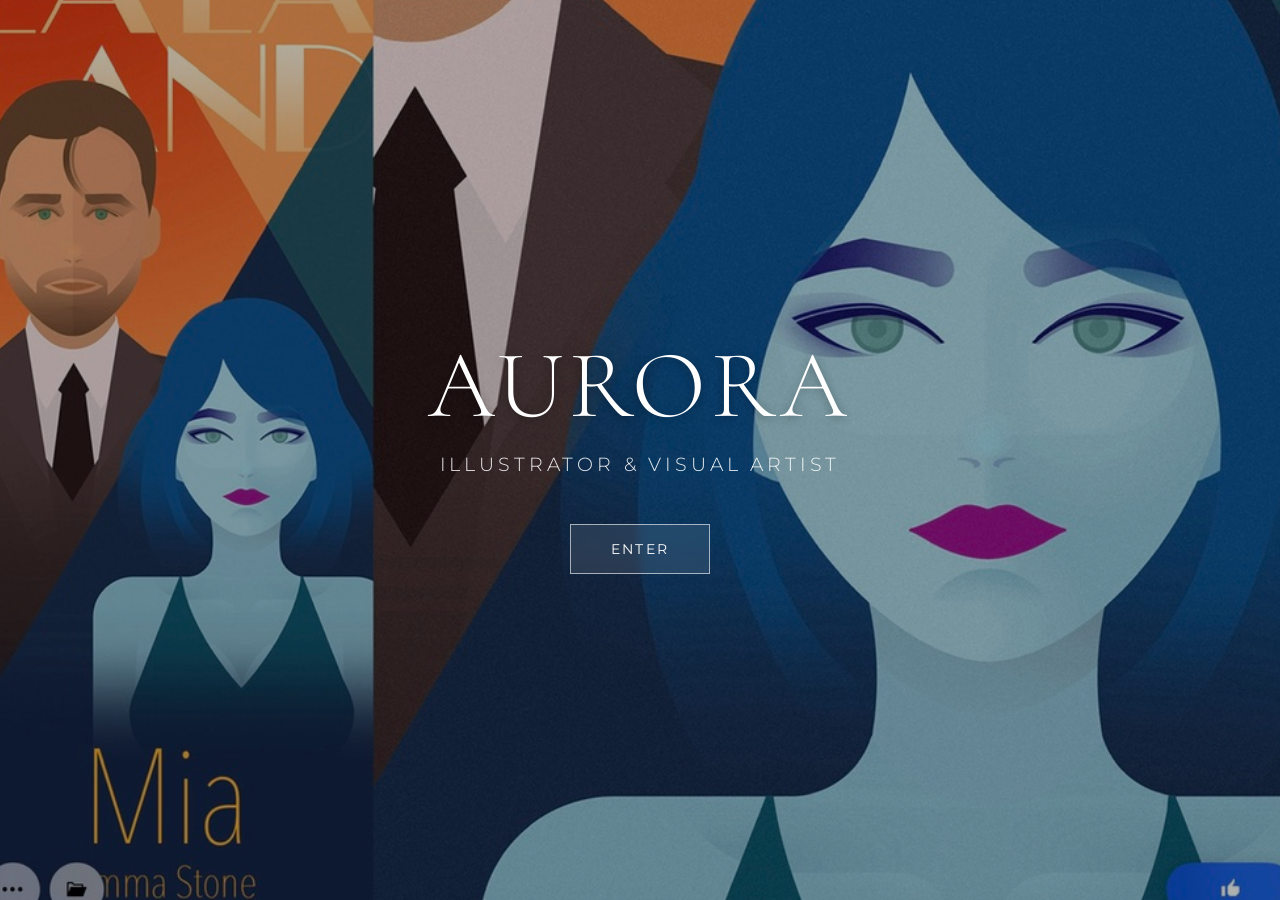
<file: index.html>
<!DOCTYPE html>
<html lang="zh-CN">
<head>
    <meta charset="UTF-8">
    <meta name="viewport" content="width=device-width, initial-scale=1.0">
    <title>AURORA | Illustrator</title>
    <link rel="preconnect" href="https://fonts.googleapis.com">
    <link rel="preconnect" href="https://fonts.gstatic.com" crossorigin>
    <link href="https://fonts.googleapis.com/css2?family=Cormorant+Garamond:ital,wght@0,300;0,400;0,600;1,400&family=Montserrat:wght@300;400&display=swap" rel="stylesheet">

    <link rel="stylesheet" href="style_intro.css">
</head>
<body>

    <div class="hero-container">
        <div class="bg-image" id="bgImage"></div>
        <div class="overlay"></div>
        <div class="content" id="content">
            <h1 class="brand-name">AURORA</h1>
            <p class="tagline">Illustrator & Visual Artist</p>
            <a href="portfolio.html" class="enter-btn">Enter</a>
        </div>
    </div>
    <script src="script_intro.js"></script>
</body>
</html>
</file>
<file: style_intro.css>
/* ==================== 
   1. 全局重置与变量 
   ==================== */
* {
    margin: 0;
    padding: 0;
    box-sizing: border-box;
}

body, html {
    height: 100%;
    width: 100%;
    overflow: hidden; /* 关键：隐藏滚动条，保持单屏沉浸 */
    font-family: 'Montserrat', sans-serif;
    background-color: #1a1a1a; /* 图片加载前的底色 */
}

/* ==================== 
   2. 核心布局 (.hero-container) 
   ==================== */
.hero-container {
    position: relative;
    width: 100%;
    height: 100vh; /* 占满整个视口高度 */
    display: flex;
    justify-content: center; /* 内容水平居中 */
    align-items: center;     /* 内容垂直居中 */
    overflow: hidden;
}

/* ==================== 
   3. 背景图片层 (.bg-image) 
   ==================== */
.bg-image {
    position: absolute;
    top: 0;
    left: 0;
    width: 100%;
    height: 100%;
    
    background-image: url('./images/lalaland1.jpg');
    background-size: cover;
    background-position: center;
    background-repeat: no-repeat;
    
    z-index: 1; /* 层级：最底层 */
    
    /* 初始状态：透明，等待 JS 触发显示 */
    opacity: 0;
    transition: opacity 1.5s ease;
    
    /* 绑定呼吸动画 */
    transform: scale(1.05);
    animation: breathe 15s infinite alternate ease-in-out;
}

/* 当 JS 添加 .loaded 类时，图片显现 */
.bg-image.loaded {
    opacity: 1;
}

/* ==================== 
   4. 遮罩层 (.overlay) 
   ==================== */
.overlay {
    position: absolute;
    top: 0;
    left: 0;
    width: 100%;
    height: 100%;
    /* 黑色半透明遮罩，数值 0.3 可调整，越大背景越暗 */
    background: rgba(0, 0, 0, 0.3); 
    z-index: 2; /* 层级：在图片之上，文字之下 */
}

/* ==================== 
   5. 内容层 (.content) 
   ==================== */
.content {
    position: relative;
    z-index: 3; /* 层级：最顶层 */
    text-align: center;
    color: #ffffff;
    padding: 2rem;
    
    /* 初始状态：向下偏移且透明 */
    opacity: 0;
    transform: translateY(30px);
    
    /* 过渡效果：延迟 0.5s 执行，等背景先出来 */
    transition: opacity 1s ease 0.5s, transform 1s ease 0.5s;
}

/* 当 JS 添加 .visible 类时，内容上浮并显现 */
.content.visible {
    opacity: 1;
    transform: translateY(0);
}

/* 品牌大标题 */
.brand-name {
    font-family: 'Cormorant Garamond', serif;
    /* 响应式字体：最小 3rem，首选 8vw，最大 6rem */
    font-size: clamp(3rem, 8vw, 6rem);
    font-weight: 300;
    letter-spacing: 0.05em;
    margin-bottom: 0.5rem;
    /* 文字阴影增强可读性 */
    text-shadow: 0 2px 10px rgba(0,0,0,0.3);
}

/* 副标题 */
.tagline {
    font-family: 'Montserrat', sans-serif;
    font-size: clamp(0.9rem, 2vw, 1.2rem);
    font-weight: 300;
    letter-spacing: 0.2em;
    text-transform: uppercase;
    opacity: 0.9;
    margin-bottom: 3rem;
}

/* 进入按钮 */
.enter-btn {
    display: inline-block;
    padding: 1rem 2.5rem;
    border: 1px solid rgba(255, 255, 255, 0.6);
    color: #fff;
    text-decoration: none;
    font-size: 0.85rem;
    letter-spacing: 0.15em;
    text-transform: uppercase;
    transition: all 0.4s ease;
    
    /* 毛玻璃背景效果 */
    backdrop-filter: blur(5px);
    background: rgba(255, 255, 255, 0.1);
}

.enter-btn:hover {
    background: #fff;
    color: #000;
    border-color: #fff;
    transform: scale(1.05);
}

/* ==================== 
   6. 动画定义 (@keyframes) 
   ==================== */
@keyframes breathe {
    from { 
        transform: scale(1.05); 
    }
    to { 
        transform: scale(1.15); /* 缓慢放大制造呼吸感 */
    }
}

/* ==================== 
   7. 移动端适配 
   ==================== */
@media (max-width: 768px) {
    .overlay {
        /* 手机端背景通常更杂，加深遮罩 */
        background: rgba(0, 0, 0, 0.5); 
    }
    
    .brand-name {
        line-height: 1.1;
    }
}
</file>
